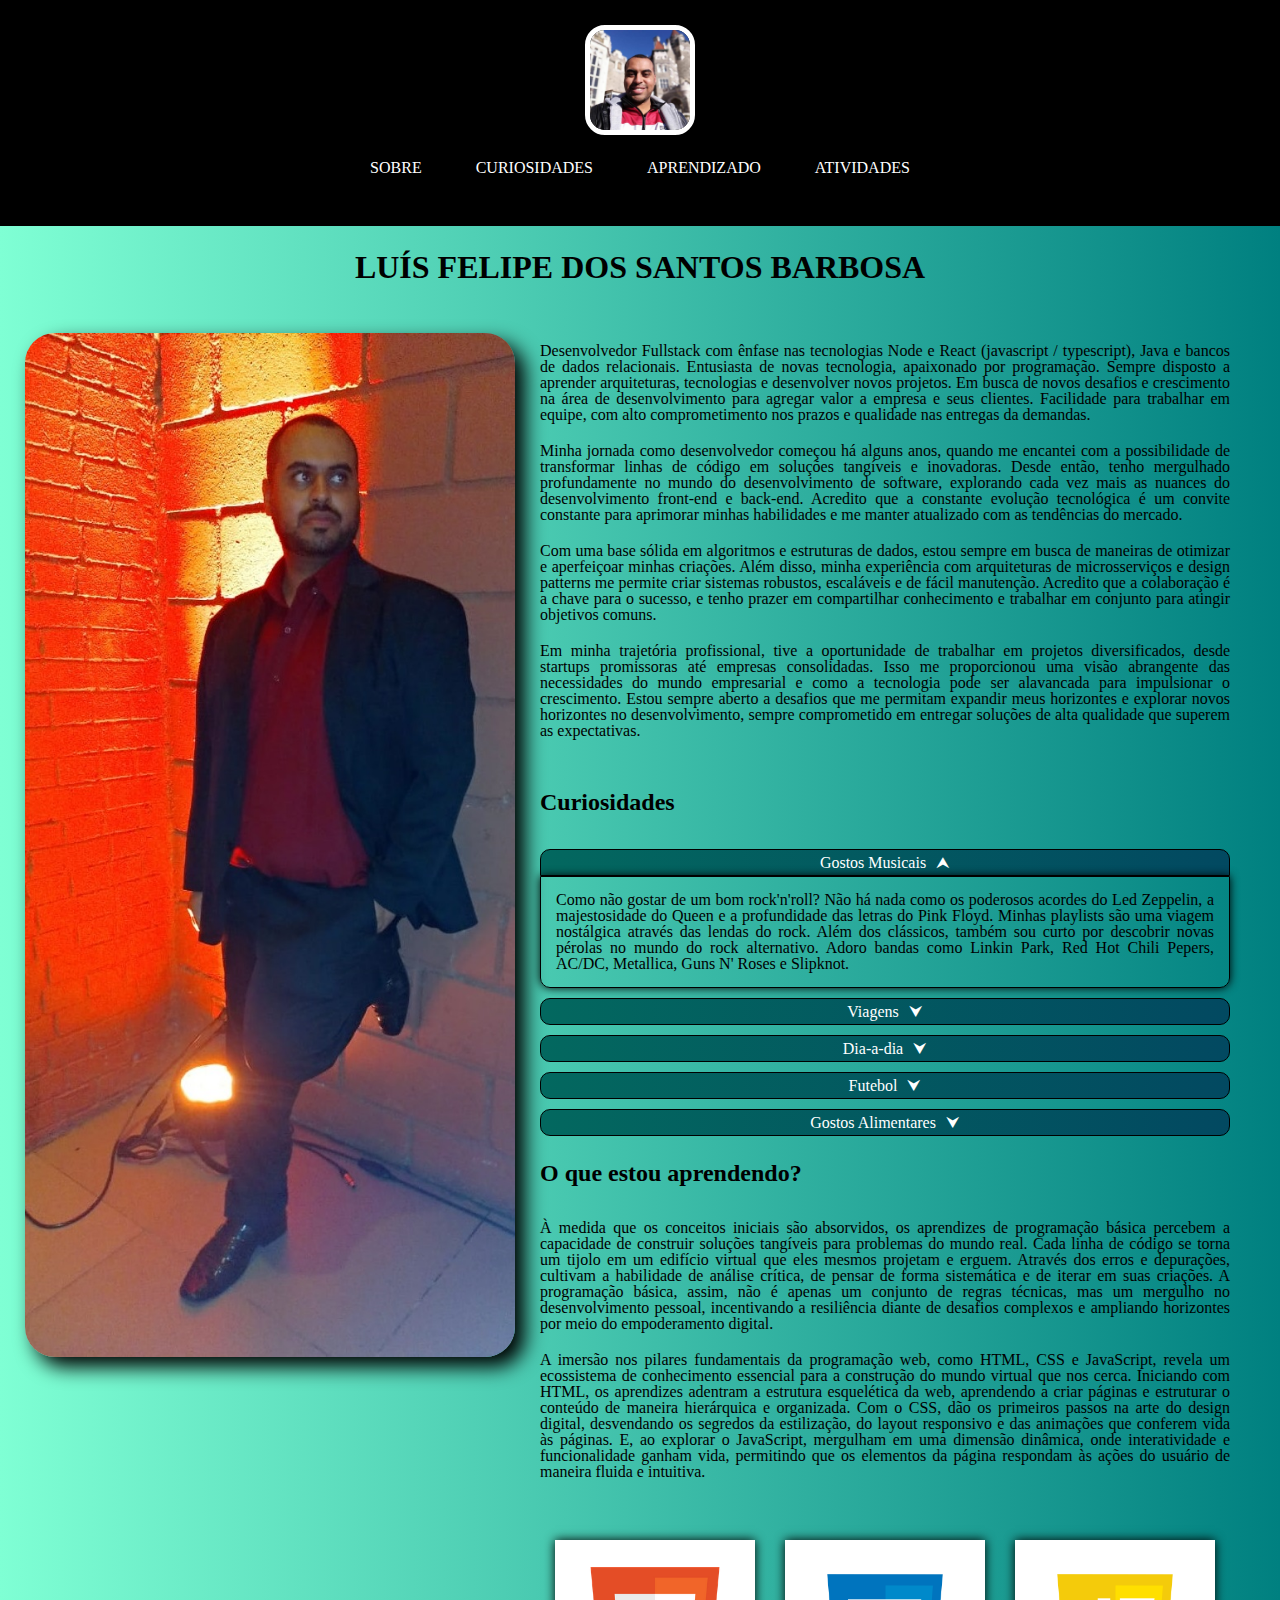
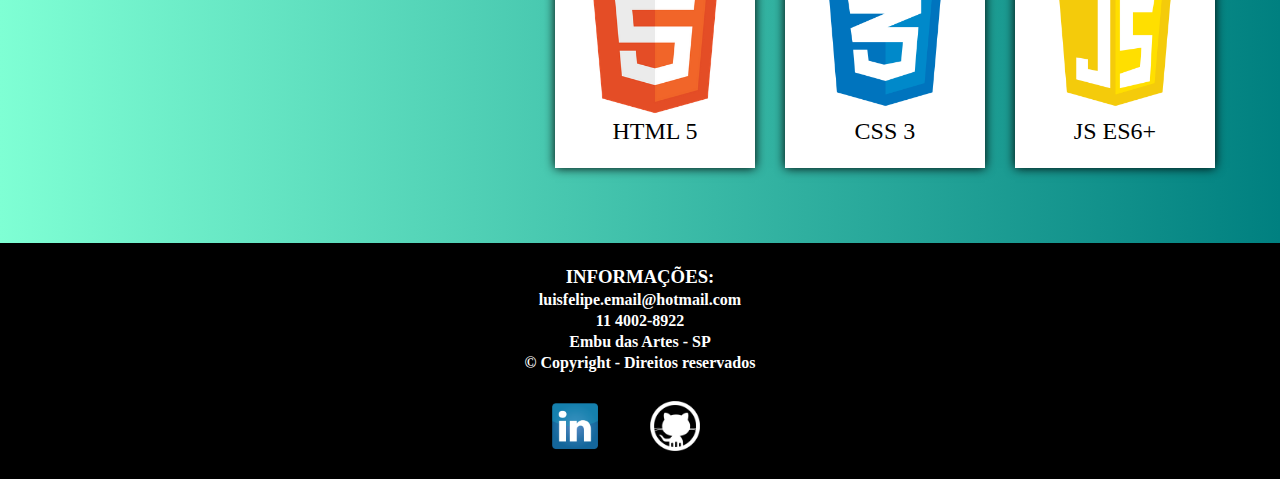
<file: index.html>
<!DOCTYPE html>
<html lang="en">
  <head>
    <meta charset="UTF-8">
    <meta http-equiv="X-UA-Compatible" content="IE=edge">
    <meta name="viewport" content="width=device-width, initial-scale=1.0">
    <link rel="icon" href="./img/photo3.jfif">
    <link rel="stylesheet" href="./css/reset.css">
    <link rel="stylesheet" href="./css/style.css">
    <script defer src="./js/script.js"></script>
    <title>Portfolio - Luís Felipe</title>
  </head>
  <body>
    <header>
      <img src="./img/photo3.jfif" alt="Homem sorrindo em dia ensolarado">
      <nav>
        <ul>
          <a href="#sobre"><li>Sobre</li></a>
          <a href="#curiosidade"><li>Curiosidades</li></a>
          <a href="#aprendizado"><li>Aprendizado</li></a>
          <a href="./atividades.html"><li>Atividades</li></a>
        </ul>
      </nav>
    </header>

    <div class="content">
      <h1 id="sobre">Luís Felipe dos Santos Barbosa</h1>

      <div class="informacoes">
        <img class="foto-corpo" src="./img/photo.jpeg" alt="Homem com roupa social, encostado em parede com efeito de luzes vermelha">
       
        <div>
          <p>Desenvolvedor Fullstack com ênfase nas tecnologias Node e React (javascript / typescript), Java e bancos de dados relacionais. Entusiasta de novas tecnologia, apaixonado por programação. Sempre disposto a aprender arquiteturas, tecnologias e desenvolver novos projetos. Em busca de novos desafios e crescimento na área de desenvolvimento para agregar valor a empresa e seus clientes. Facilidade para trabalhar em equipe, com alto comprometimento nos prazos e qualidade nas entregas da demandas. </p>
          <p>Minha jornada como desenvolvedor começou há alguns anos, quando me encantei com a possibilidade de transformar linhas de código em soluções tangíveis e inovadoras. Desde então, tenho mergulhado profundamente no mundo do desenvolvimento de software, explorando cada vez mais as nuances do desenvolvimento front-end e back-end. Acredito que a constante evolução tecnológica é um convite constante para aprimorar minhas habilidades e me manter atualizado com as tendências do mercado.</p>
          <p>Com uma base sólida em algoritmos e estruturas de dados, estou sempre em busca de maneiras de otimizar e aperfeiçoar minhas criações. Além disso, minha experiência com arquiteturas de microsserviços e design patterns me permite criar sistemas robustos, escaláveis e de fácil manutenção. Acredito que a colaboração é a chave para o sucesso, e tenho prazer em compartilhar conhecimento e trabalhar em conjunto para atingir objetivos comuns.</p>
          <p>Em minha trajetória profissional, tive a oportunidade de trabalhar em projetos diversificados, desde startups promissoras até empresas consolidadas. Isso me proporcionou uma visão abrangente das necessidades do mundo empresarial e como a tecnologia pode ser alavancada para impulsionar o crescimento. Estou sempre aberto a desafios que me permitam expandir meus horizontes e explorar novos horizontes no desenvolvimento, sempre comprometido em entregar soluções de alta qualidade que superem as expectativas.</p>
          <br>

          <h2 id="curiosidade">Curiosidades</h2>

          <dl class="curiosidades js-accordion">
            <dt>Gostos Musicais</dt>
            <dd>Como não gostar de um bom rock'n'roll? Não há nada como os poderosos acordes do Led Zeppelin, a majestosidade do Queen e a profundidade das letras do Pink Floyd. Minhas playlists são uma viagem nostálgica através das lendas do rock.

            Além dos clássicos, também sou curto por descobrir novas pérolas no mundo do rock alternativo. Adoro bandas como Linkin Park, Red Hot Chili Pepers, AC/DC, Metallica, Guns N' Roses e Slipknot.</dd>
            

            <dt>Viagens</dt>
            <dd> Quando estou viajando, sempre escolho o caminho menos percorrido. Prefiro mergulhar em culturas autênticas, explorar aldeias escondidas e desbravar trilhas pouco conhecidas. As experiências únicas são o que me motiva a viajar.

            Sou um meticuloso planejador de viagens. Cada destino é cuidadosamente pesquisado, itinerários são traçados e cada detalhe é considerado. Afinal, cada momento em uma viagem é valioso.</dd>
            

            <dt>Dia-a-dia</dt>
            <dd>Adoro ficar em casa. Nos periodos livres gosto de curtir alguns jogos e as vezes acompanhar algum filme ou serie. Finais de semana os almoços em família são regras. Nada supera a conexão que compartilhamos durante esses momentos.

            Minha família é meu porto seguro. Valorizo as histórias dos avós, compartilho memórias com meus pais e tento passar tradições para as gerações mais novas. Essa conexão é o alicerce da minha vida.</dd>
            

            <dt>Futebol</dt>
            <dd>Como torcedor incondicional do São Paulo Futebol Clube, vivo e respiro futebol. A emoção de cada gol e a tensão de cada partida são parte de quem sou. Sempre que possível estou sempre lá no Morumbi, independentemente do resultado.</dd>
            

            <dt>Gostos Alimentares</dt>
            <dd> Sou um aventureiro gastronômico. Explorar sabores de todo o mundo me fascina. Sushi japonês, curry indiano, tacos mexicanos – Um dos maiores prazeres da vida é desfrutar de uma boa comida.

            Cozinhar não é um dom que eu nasci. As vezes até me arrisco na cozinha, preparando uma coisa ali, outra aqui, mas nada muito sofisticado só algumas experiencias acompanhando videos de tutorial no youtube.</dd>
            
          </dl>

          <div id="aprendizado" class="aprendizado">
            <h2>O que estou aprendendo?</h2>

            <p>À medida que os conceitos iniciais são absorvidos, os aprendizes de programação básica percebem a capacidade de construir soluções tangíveis para problemas do mundo real. Cada linha de código se torna um tijolo em um edifício virtual que eles mesmos projetam e erguem. Através dos erros e depurações, cultivam a habilidade de análise crítica, de pensar de forma sistemática e de iterar em suas criações. A programação básica, assim, não é apenas um conjunto de regras técnicas, mas um mergulho no desenvolvimento pessoal, incentivando a resiliência diante de desafios complexos e ampliando horizontes por meio do empoderamento digital.</p>

            <p>A imersão nos pilares fundamentais da programação web, como HTML, CSS e JavaScript, revela um ecossistema de conhecimento essencial para a construção do mundo virtual que nos cerca. Iniciando com HTML, os aprendizes adentram a estrutura esquelética da web, aprendendo a criar páginas e estruturar o conteúdo de maneira hierárquica e organizada. Com o CSS, dão os primeiros passos na arte do design digital, desvendando os segredos da estilização, do layout responsivo e das animações que conferem vida às páginas. E, ao explorar o JavaScript, mergulham em uma dimensão dinâmica, onde interatividade e funcionalidade ganham vida, permitindo que os elementos da página respondam às ações do usuário de maneira fluida e intuitiva. </p>
      
            <div class="tecnologias">
              <figure>
                <img src="./img/html.png" alt="Logo do HTML">
                <figcaption>HTML 5</figcaption>
              </figure>
      
              <figure>
                <img src="./img/css.png" alt="Logo do CSS">
                <figcaption>CSS 3</figcaption>
              </figure>
      
              <figure>
                <img src="./img/js.png" alt="Logo do Javascript">
                <figcaption>JS ES6+</figcaption>
              </figure>
            </div>
          </div>
          
        </div>        
      </div>
    
    </div>

    <footer>
      <div>
        <h3>Informações:</h3>
        <ul class="contatos">
          <li>luisfelipe.email@hotmail.com</li>
          <li>11 4002-8922</li>
          <li>Embu das Artes - SP</li>
          <li>&copy; Copyright - Direitos reservados</li>
        </ul>
        <ul class="links_sociais">
          <li><a target="_blank" href="https://www.linkedin.com/in/lfelipe-sb/"><img src="./img/linkedin.png" alt="Logo do LinkedIn"></a></li>
          <li><a target="_blank" href="https://github.com/LFelipe-sb/"><img src="./img/git.png" alt="Logo do Github"></a></li>
        </ul>
      </div>
      
    </footer>
   
  </body>
</html>
</file>
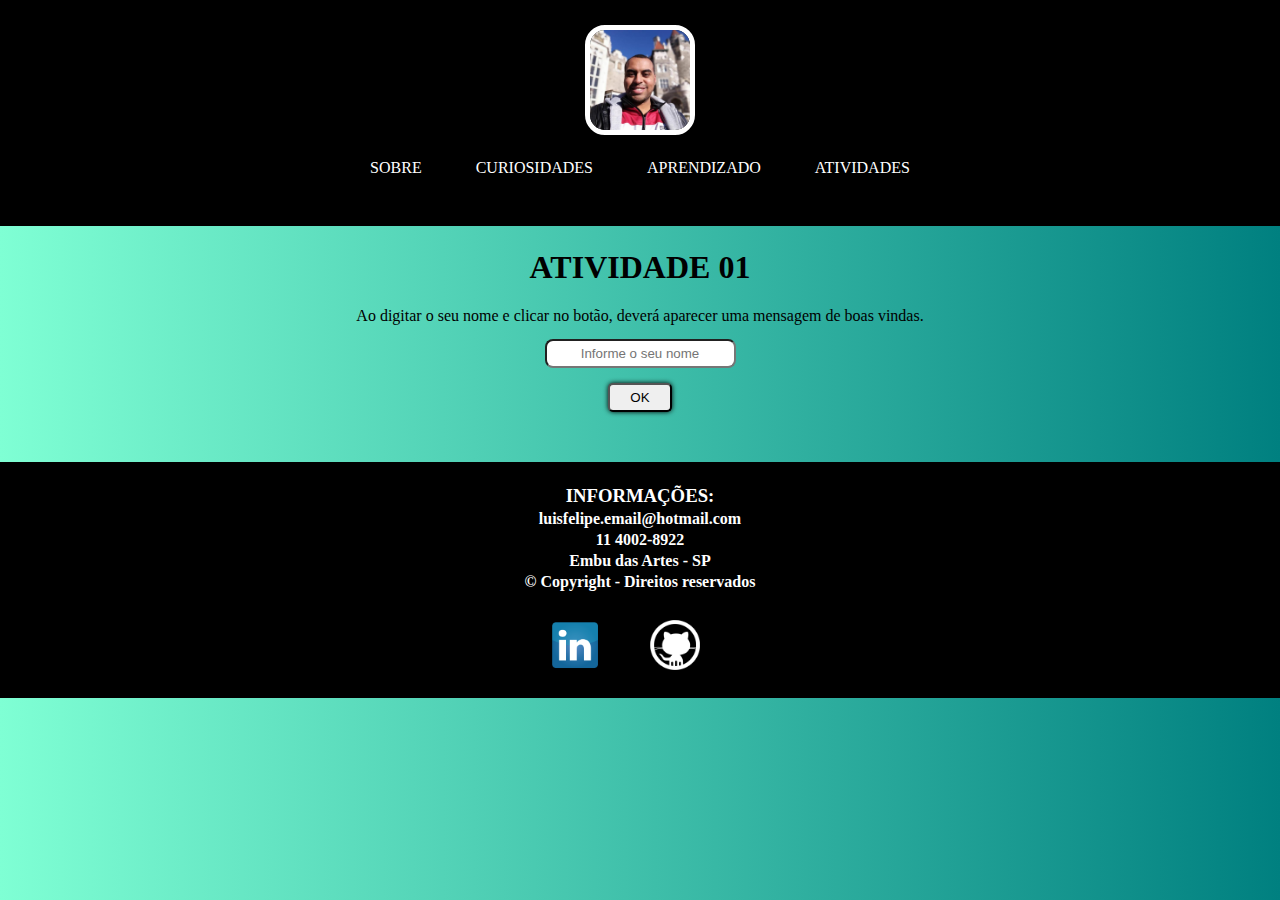
<file: at01.html>
<!DOCTYPE html>
<html lang="en">
  <head>
    <meta charset="UTF-8">
    <meta http-equiv="X-UA-Compatible" content="IE=edge">
    <meta name="viewport" content="width=device-width, initial-scale=1.0">
    <link rel="icon" href="./img/photo3.jfif">
    <link rel="stylesheet" href="./css/reset.css">
    <link rel="stylesheet" href="./css/style.css">
    <link rel="stylesheet" href="./css/atv.css">
    <script defer src="./js/script.js"></script>
    <title>Portfolio - Luís Felipe</title>
  </head>
  <body>
    <header>
      <img src="./img/photo3.jfif" alt="Homem sorrindo em dia ensolarado">
      <nav>
        <ul>
          <a href="./index.html"><li>Sobre</li></a>
          <a href="./index.html#curiosidade"><li>Curiosidades</li></a>
          <a href="./index.html#aprendizado"><li>Aprendizado</li></a>
          <a href="./atividades.html"><li>Atividades</li></a>
        </ul>
      </nav>
    </header>

    <div class="content">
      <h1 id="sobre">Atividade 01</h1>

      <p>Ao digitar o seu nome e clicar no botão, deverá aparecer uma mensagem de boas vindas.</p>

      <form action="#">
        <input type="text" placeholder="Informe o seu nome" id="input-nome">
        <button onclick="mostraNome()">OK</button>
      </form>
    </div>

    <p id="span-nome"></p>

    <footer>
      <div>
        <h3>Informações:</h3>
        <ul class="contatos">
          <li>luisfelipe.email@hotmail.com</li>
          <li>11 4002-8922</li>
          <li>Embu das Artes - SP</li>
          <li>&copy; Copyright - Direitos reservados</li>
        </ul>
        <ul class="links_sociais">
          <li><a target="_blank" href="https://www.linkedin.com/in/lfelipe-sb/"><img src="./img/linkedin.png" alt="Logo do LinkedIn"></a></li>
          <li><a target="_blank" href="https://github.com/LFelipe-sb/"><img src="./img/git.png" alt="Logo do Github"></a></li>
        </ul>
      </div>
      
    </footer>

    <script>
      function mostraNome() {
        const nome = document.getElementById('input-nome').value;
        const span = document.getElementById('span-nome');

        span.innerText = `Seja bem vindo(a), ${nome}`;
      }
    </script>
   
  </body>
</html>
</file>
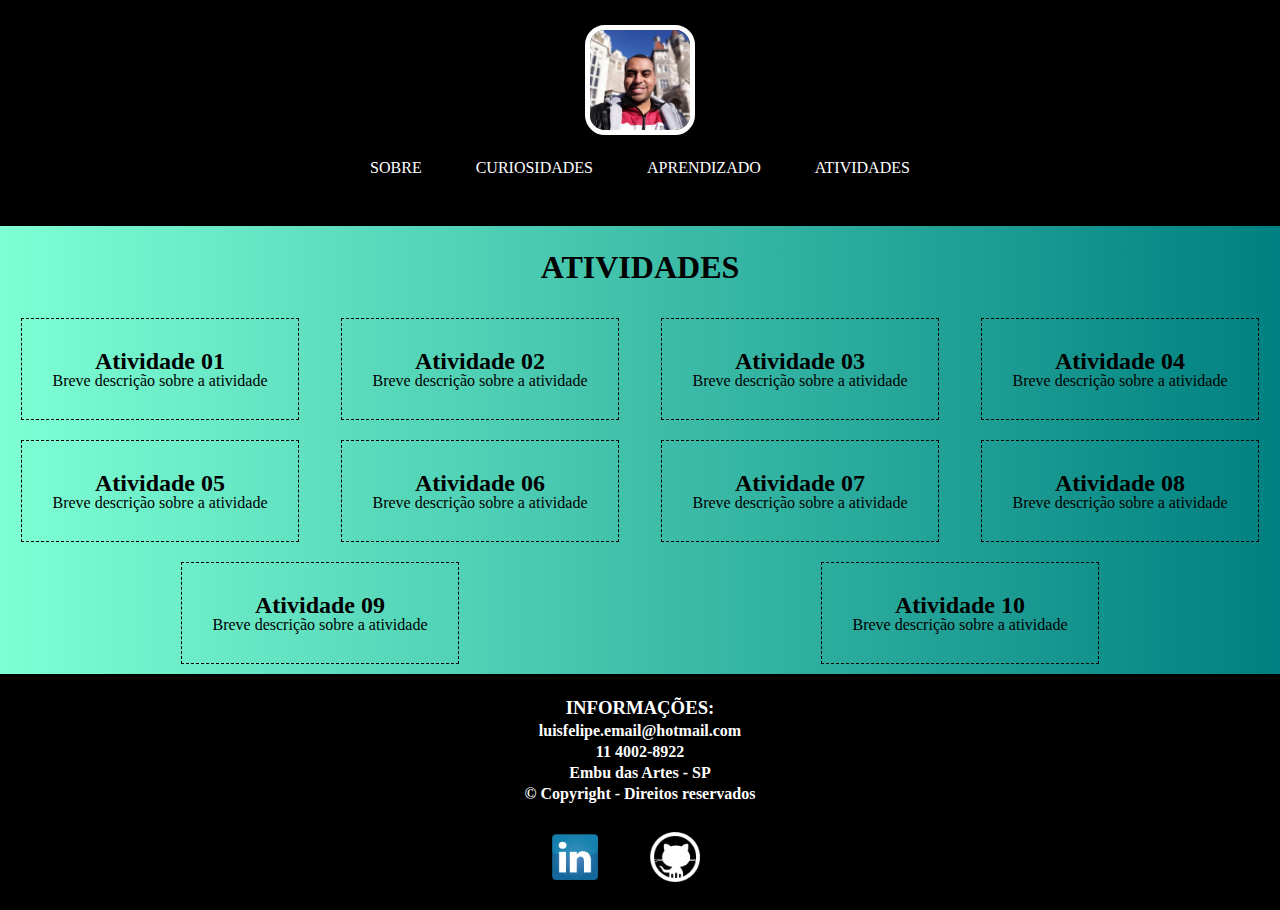
<file: atividades.html>
<!DOCTYPE html>
<html lang="en">
  <head>
    <meta charset="UTF-8">
    <meta http-equiv="X-UA-Compatible" content="IE=edge">
    <meta name="viewport" content="width=device-width, initial-scale=1.0">
    <link rel="icon" href="./img/photo3.jfif">
    <link rel="stylesheet" href="./css/reset.css">
    <link rel="stylesheet" href="./css/style.css">
    <link rel="stylesheet" href="./css/atividades.css">
    <script defer src="./js/script.js"></script>
    <title>Portfolio - Luís Felipe</title>
  </head>
  <body>
    <header>
      <img src="./img/photo3.jfif" alt="Homem sorrindo em dia ensolarado">
      <nav>
        <ul>
          <a href="./index.html"><li>Sobre</li></a>
          <a href="./index.html#curiosidade"><li>Curiosidades</li></a>
          <a href="./index.html#aprendizado"><li>Aprendizado</li></a>
          <a href="./atividades.html"><li>Atividades</li></a>
        </ul>
      </nav>
    </header>

    <div class="content">
      <h1 id="sobre">Atividades</h1>

      <div class="atividades">
        <a href="./at01.html">
          <div class="cards-atividades">
            <h2>Atividade 01</h2>
            <p>Breve descrição sobre a atividade</p>
          </div>
        </a>
        <div class="cards-atividades">
          <h2>Atividade 02</a></h2>
          <p>Breve descrição sobre a atividade</p>
        </div>
        <div class="cards-atividades">
          <h2>Atividade 03</h2>
          <p>Breve descrição sobre a atividade</p>
        </div>
        <div class="cards-atividades">
          <h2>Atividade 04</h2>
          <p>Breve descrição sobre a atividade</p>
        </div>
        <div class="cards-atividades">
          <h2>Atividade 05</h2>
          <p>Breve descrição sobre a atividade</p>
        </div>
        <div class="cards-atividades">
          <h2>Atividade 06</h2>
          <p>Breve descrição sobre a atividade</p>
        </div>
        <div class="cards-atividades">
          <h2>Atividade 07</h2>
          <p>Breve descrição sobre a atividade</p>
        </div>
        <div class="cards-atividades">
          <h2>Atividade 08</h2>
          <p>Breve descrição sobre a atividade</p>
        </div>
        <div class="cards-atividades">
          <h2>Atividade 09</h2>
          <p>Breve descrição sobre a atividade</p>
        </div>
        <div class="cards-atividades">
          <h2>Atividade 10</h2>
          <p>Breve descrição sobre a atividade</p>
        </div>
      </div>

    </div>


    <footer>
      <div>
        <h3>Informações:</h3>
        <ul class="contatos">
          <li>luisfelipe.email@hotmail.com</li>
          <li>11 4002-8922</li>
          <li>Embu das Artes - SP</li>
          <li>&copy; Copyright - Direitos reservados</li>
        </ul>
        <ul class="links_sociais">
          <li><a target="_blank" href="https://www.linkedin.com/in/lfelipe-sb/"><img src="./img/linkedin.png" alt="Logo do LinkedIn"></a></li>
          <li><a target="_blank" href="https://github.com/LFelipe-sb/"><img src="./img/git.png" alt="Logo do Github"></a></li>
        </ul>
      </div>
      
    </footer>
   
  </body>
</html>
</file>
<file: css/style.css>
body {
  background-image: linear-gradient(90deg, aquamarine, teal);
}

header {
  background-color: #000;
  color: #FFF;
  padding: 25px;
  display: flex;
  flex-direction: column;
  align-items: center;
  z-index: 2;
}

header img {
  width: 100px;
  border: 5px solid white;
  border-radius: 20px;
}

header a {
  color: #FFF;
}

header ul {
  list-style: none;
  text-transform: uppercase;
}

header ul li {
  display: inline-block;
  padding: 25px;
}

header ul li:hover {
 background-color: #FFF;
 color: #000;
 padding: 10px 25px;
 transition: .7s;
 cursor: pointer;
}

.scrolled{
  position: fixed;  
  width: 100%;
  height: 5vh;
}

h1 {
  font-size: 2rem;
  text-align: center;
  padding: 25px;
  text-transform: uppercase;
}

.informacoes {
  padding: 25px;
  display: flex;
  text-align: justify;
}

.informacoes .curiosidades dt, .informacoes .curiosidades dd {
  list-style: square inside;
  padding: 0 25px;
}

.informacoes .contatos li {
  list-style: square inside;
  padding: 0 25px;
  font-weight: bold;
}

.informacoes p {
  padding: 10px 25px;
}

.informacoes h2 {
  font-size: 1.5rem;
  padding: 25px;
}

.informacoes .foto-corpo {
  width: 50%;
  border-radius: 30px;
  box-shadow: 10px 10px 20px black;
  max-height: 80vw;
}

.links_sociais {
  display: flex;
  margin-top: 25px;
}

.links_sociais img {
  width: 50px;
}

.links_sociais li{
  list-style: none;
  padding: 0 25px;
}

.tecnologias {
  font-size: 1.5rem;
  padding: 25px;
}

.aprendizado .tecnologias {
  display: flex;
}

.aprendizado .tecnologias figure {
  padding: 25px;
  margin: 25px auto;
  text-align: center;
  background-color: #FFF;
  box-shadow: 0 0 10px black;
  
}

.aprendizado .tecnologias img {
  width: 150px;
}

footer {
  background-color: #000;
  color: #FFF;
  font-weight: bold;
  display: flex;
  justify-content: center;
  padding: 25px;
  text-align: center;
}

footer h3 {
  text-transform: uppercase;
}

footer ul li {
  margin-top: 5px;
}

/* -------------------- */
.js-accordion dt {
  border: 1px solid black;
  border-radius: 10px; 
  height: 25px;
  text-align: center;
  justify-content: center;
  display: flex;
  align-items: center;
  margin: 10px 25px 0;
  background-image: linear-gradient(90deg, rgb(3, 104, 95), rgb(2, 73, 97));
  color: #FFF; 
  cursor: pointer;
}

.js-accordion dt.ativa-accordion {
  border-radius: 10px 10px 0 0; 
}

.js-accordion dt::after{
  content: "⮟";
  margin-left: 10px;
}

.js-accordion dt.ativa-accordion::after{
  content: "⮝";
}

.js-accordion dd{
  display: none; /*Escondendo as DD de descrição dos FAQs */
}

.js-accordion dd.ativa-accordion{
  display: block; /*Fazendo as informações escodidas reaparecerem.*/
  border: 1px solid black;
  border-radius: 0 0 10px 10px; 
  padding: 15px;
  margin: 0 25px;
  box-shadow: 0 0 10px #000;
  animation: slideDown 1s forwards; /*O evento "show" foi criado mais a baixo no KeyFrames e o Forwards serve para impedir que a animação fique ocorrendo em Loop. */
}

/*A propriedade abaixo permite criar uma animação com parametros de um ponto inicial "FROM" e um ponto final "TO".
Para tal, utilize o @keyframes dando um nome a função e os termos de inicio e termino.*/
@keyframes slideDown{
  from{ /*Valores de inicio do elemento que possuir esta animação.*/
    opacity: 0;
    max-height: 0;
  }
  to{ /* Valores de termino do elemento que possuir esta animação. */
    opacity: 1;
    max-height: 80px;
  }
}
</file>
<file: css/atv.css>
button {
    padding: 5px 20px;
    border-radius: 5px;
    box-shadow: 0 0 5px #000;
    cursor: pointer;
    margin: 15px 0;
}

form {
    display: flex;
    flex-direction: column;
    justify-content: center;
    align-items: center;
    margin: 15px 0;
}

p {
    text-align: center;
}

input {
    text-align: center;
    padding: 5px;
    border-radius: 8px;
}

#span-nome {
    text-align: center;
    font-size: 1.5em;
    font-weight: bold;
    padding: 10px;
}
</file>
<file: css/atividades.css>
.atividades {
    display: flex;
    justify-content: space-around;
    flex-wrap: wrap;
    align-items: center;
}

.cards-atividades {
    border: 1px dashed #000;
    text-align: center;
    padding: 30px;
    cursor: pointer;
    margin: 10px 0;
}

.cards-atividades:hover {
    background-color: #000;
    color: #FFF;
    transition: .5s;
}

a {
    text-decoration: none;
    color: #000;
}
</file>
